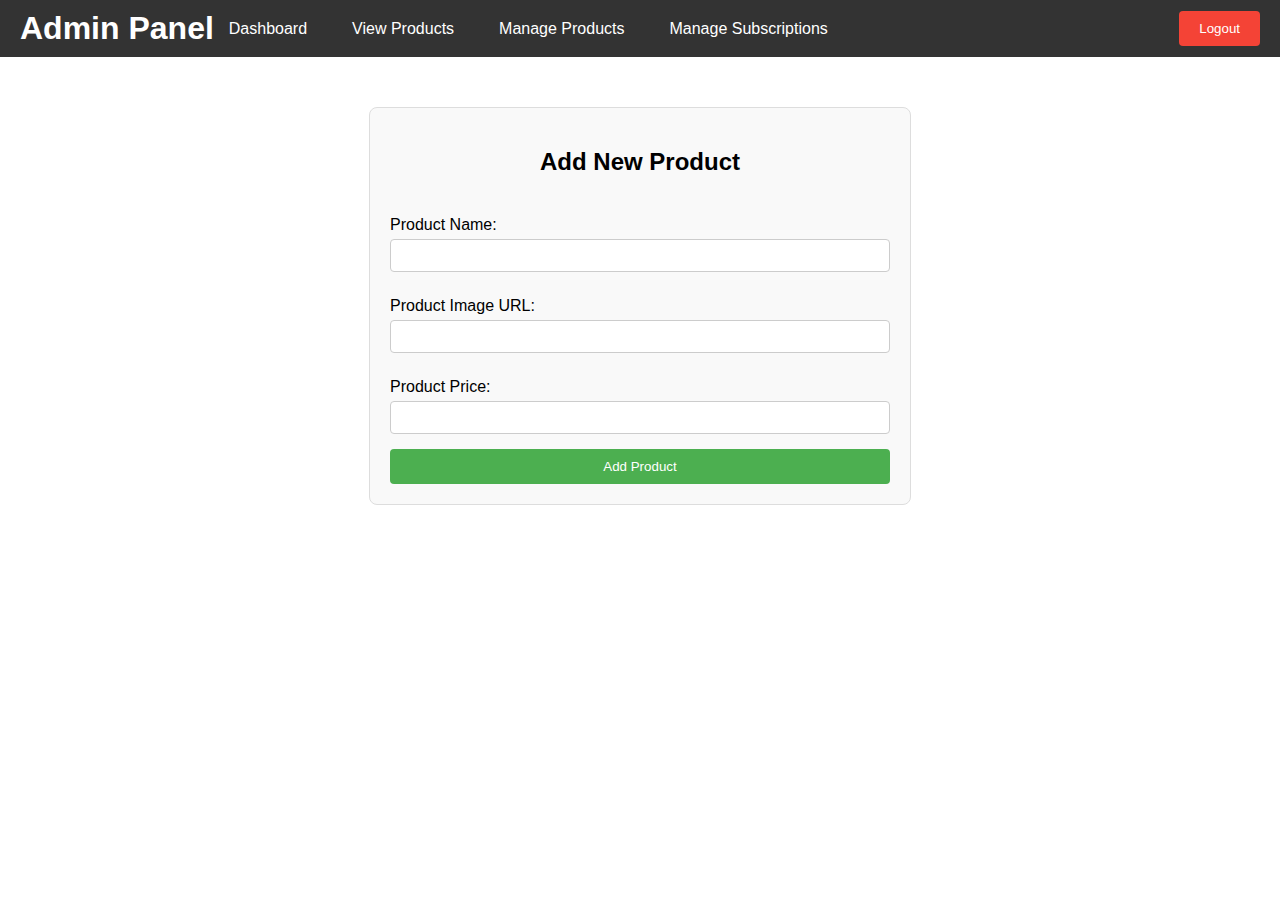
<file: HTML Pages/add-product.html>
<!DOCTYPE html>
<html lang="en">
<head>
    <meta charset="UTF-8">
    <meta name="viewport" content="width=device-width, initial-scale=1.0">
    <title>Add New Product</title>
    <link rel="stylesheet" href="styles.css">
</head>
<body>
    <!-- Navigation Bar -->
    <nav>
        <div class="logo">
            <h1>Admin Panel</h1>
        </div>
        <ul class="nav-links">
            <li><a href="admin-main.html">Dashboard</a></li>
            <li><a href="browse-products.html">View Products</a></li>
            <li><a href="manage-products2.html">Manage Products</a></li>
            <li><a href="admin-manageusers.html">Manage Subscriptions</a></li>
        </ul>
        <button class="logout-button" onclick="logout()">Logout</button>
    </nav>

    <!-- Add New Product Section -->
    <section class="add-product">
        <h2>Add New Product</h2>
        <form id="add-product-form">
            <label for="product-name">Product Name:</label>
            <input type="text" id="product-name" name="product-name" required>
            <label for="product-image">Product Image URL:</label>
            <input type="url" id="product-image" name="product-image" required>
            <label for="product-price">Product Price:</label>
            <input type="number" id="product-price" name="product-price" step="0.01" required>
            <button type="submit">Add Product</button>
        </form>
    </section>

    <script>
        document.getElementById('add-product-form').addEventListener('submit', function(event) {
            event.preventDefault();
            const productName = document.getElementById('product-name').value;
            const productImage = document.getElementById('product-image').value;
            const productPrice = document.getElementById('product-price').value;

            alert(productName + " added with a price of $" + productPrice);

        
        });
    </script>
</body>
</html>
</file>
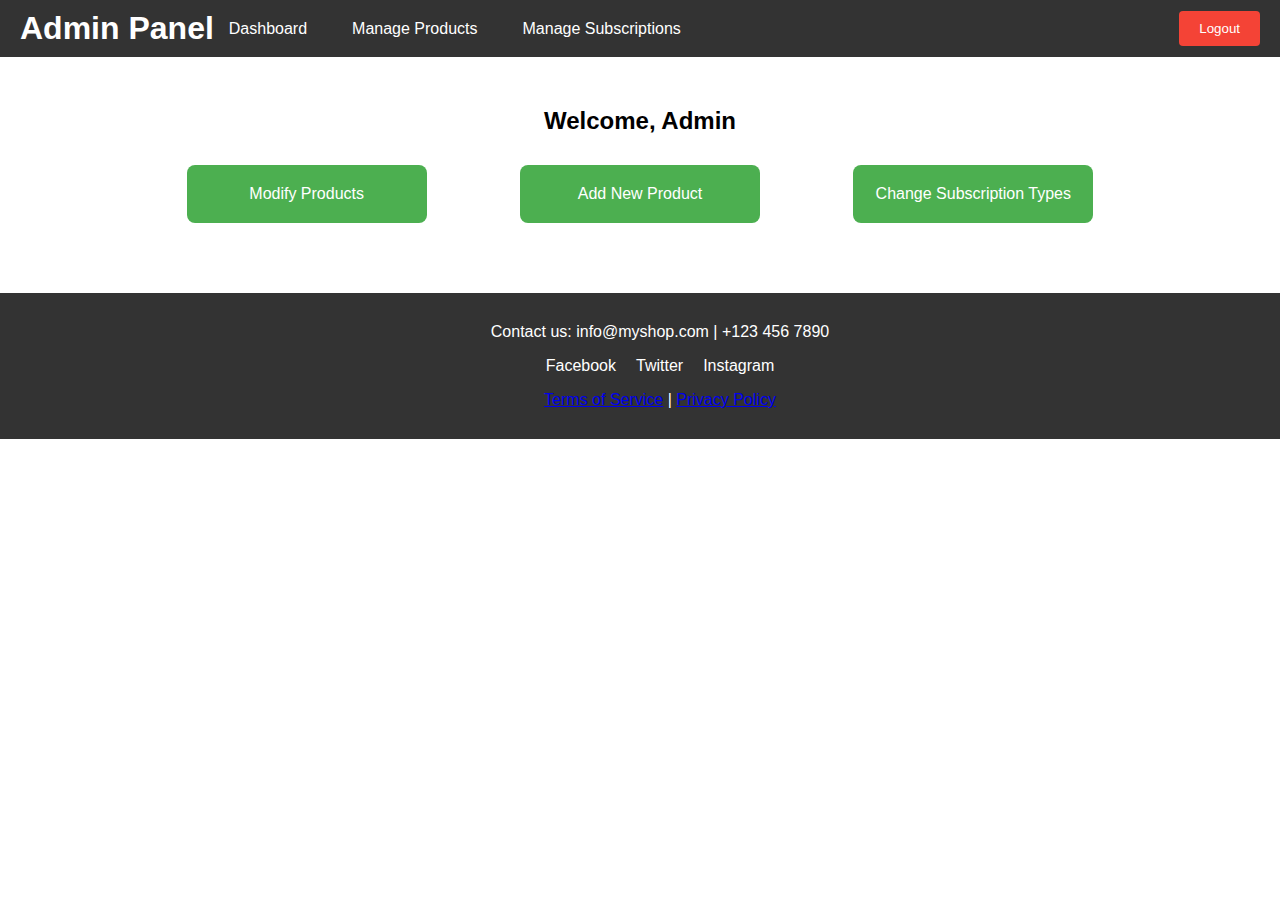
<file: HTML Pages/admin-main.html>
<!DOCTYPE html>
<html lang="en">
<head>
    <meta charset="UTF-8">
    <meta name="viewport" content="width=device-width, initial-scale=1.0">
    <title>Admin Dashboard</title>
    <link rel="stylesheet" href="styles.css">
</head>
<body>
    <!-- Navigation Bar -->
    <nav>
        <div class="logo">
            <h1>Admin Panel</h1>
        </div>
        <ul class="nav-links">
            <li><a href="admin-main.html">Dashboard</a></li>
            <li><a href="manage-products.html">Manage Products</a></li>
            <li><a href="admin-manageusers.html">Manage Subscriptions</a></li>
        </ul>
        <button class="logout-button" onclick="logout()">Logout</button>
    </nav>

    <!-- Admin Dashboard Section -->
    <section class="admin-dashboard">
        <h2>Welcome, Admin</h2>
        <div class="admin-actions">
            <a href="manage-products2.html" class="admin-action-link">Modify Products</a>
            <a href="add-product.html" class="admin-action-link">Add New Product</a>
            <a href="manage-subscriptions.html" class="admin-action-link">Change Subscription Types</a>
        </div>
    </section>

    <!-- Footer -->
    <footer>
        <div class="footer-content">
            <p>Contact us: info@myshop.com | +123 456 7890</p>
            <ul class="social-links">
                <li><a href="#">Facebook</a></li>
                <li><a href="#">Twitter</a></li>
                <li><a href="#">Instagram</a></li>
            </ul>
            <p><a href="#">Terms of Service</a> | <a href="#">Privacy Policy</a></p>
        </div>
    </footer>

    <script>
        function logout() {
            alert("You have been logged out.");
            window.location.href = "index.html"; // Redirect to home or login page
        }
    </script>
</body>
</html>
</file>
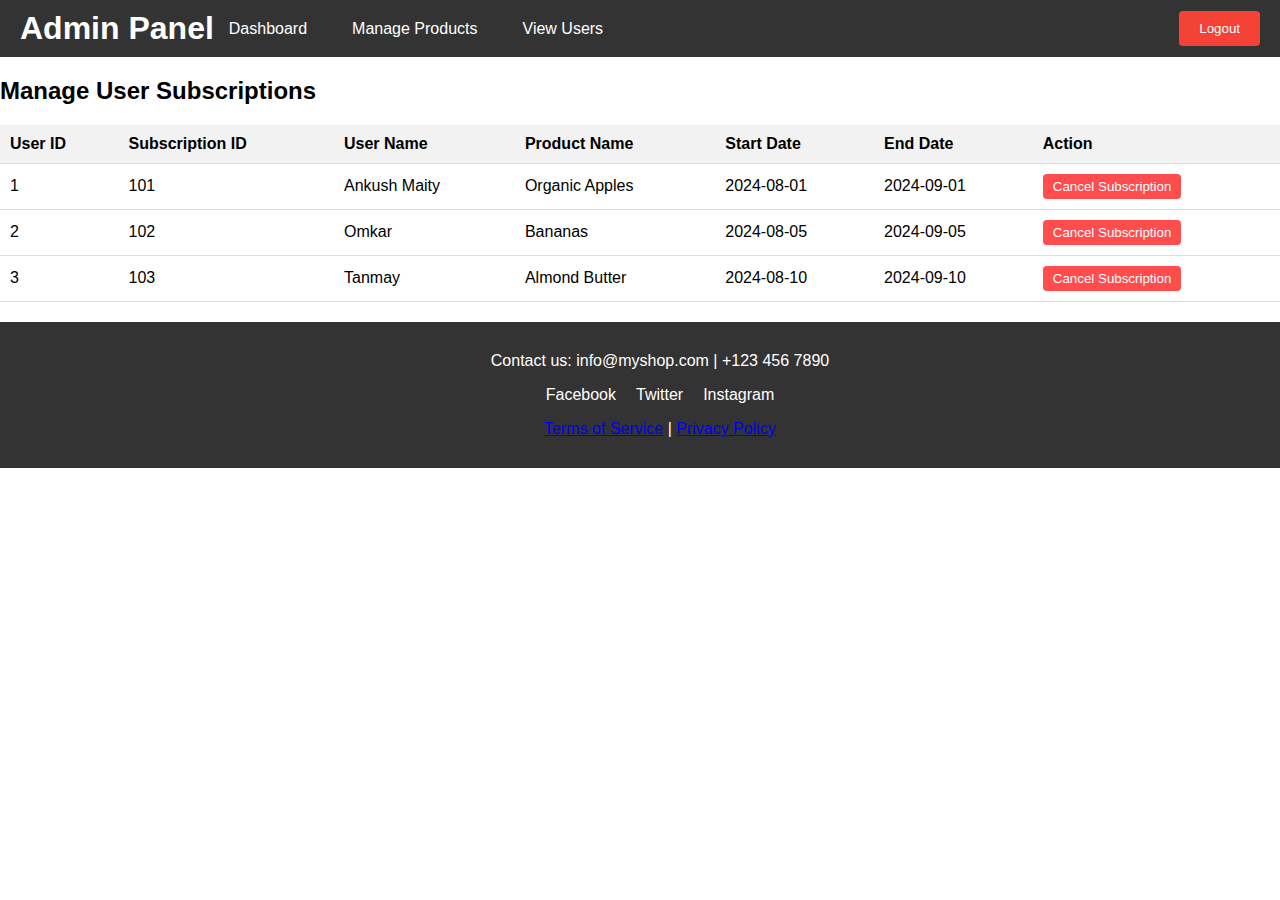
<file: HTML Pages/admin-manageusers.html>
<!DOCTYPE html>
<html lang="en">
<head>
    <meta charset="UTF-8">
    <meta name="viewport" content="width=device-width, initial-scale=1.0">
    <title>Manage User Subscriptions</title>
    <link rel="stylesheet" href="styles.css">
</head>
<body>
    <!-- Navigation Bar -->
    <nav>
        <div class="logo">
            <h1>Admin Panel</h1>
        </div>
        <ul class="nav-links">
            <li><a href="admin-main.html">Dashboard</a></li>
            
            <li><a href="manage-products2.html">Manage Products</a></li>
            <li><a href="manage-users.html">View Users</a></li>
        </ul>
        <button class="logout-button" onclick="logout()">Logout</button>
    </nav>

    <!-- Manage Users Section -->
    <section class="manage-users">
        <h2>Manage User Subscriptions</h2>
        <table class="user-subscriptions-table">
            <thead>
                <tr>
                    <th>User ID</th>
                    <th>Subscription ID</th>
                    <th>User Name</th>
                    <th>Product Name</th>
                    <th>Start Date</th>
                    <th>End Date</th>
                    <th>Action</th>
                </tr>
            </thead>
            <tbody id="user-subscriptions-list">
                <!-- User subscription items will be populated here -->
            </tbody>
        </table>
    </section>

    <!-- Footer -->
    <footer>
        <div class="footer-content">
            <p>Contact us: info@myshop.com | +123 456 7890</p>
            <ul class="social-links">
                <li><a href="#">Facebook</a></li>
                <li><a href="#">Twitter</a></li>
                <li><a href="#">Instagram</a></li>
            </ul>
            <p><a href="#">Terms of Service</a> | <a href="#">Privacy Policy</a></p>
        </div>
    </footer>

    <script>
        
        const userSubscriptions = [
            { userId: 1, subscriptionId: 101, userName: "Ankush Maity", productName: "Organic Apples", startDate: "2024-08-01", endDate: "2024-09-01" },
            { userId: 2, subscriptionId: 102, userName: "Omkar", productName: "Bananas", startDate: "2024-08-05", endDate: "2024-09-05" },
            { userId: 3, subscriptionId: 103, userName: "Tanmay", productName: "Almond Butter", startDate: "2024-08-10", endDate: "2024-09-10" }
        ];

        function loadUserSubscriptions() {
            const userSubscriptionsList = document.getElementById('user-subscriptions-list');

            userSubscriptions.forEach(subscription => {
                const row = `
                    <tr>
                        <td>${subscription.userId}</td>
                        <td>${subscription.subscriptionId}</td>
                        <td>${subscription.userName}</td>
                        <td>${subscription.productName}</td>
                        <td>${subscription.startDate}</td>
                        <td>${subscription.endDate}</td>
                        <td><button class="cancel-button" onclick="cancelSubscription(${subscription.subscriptionId})">Cancel Subscription</button></td>
                    </tr>
                `;

                userSubscriptionsList.insertAdjacentHTML('beforeend', row);
            });
        }

        function cancelSubscription(subscriptionId) {
            const confirmation = confirm("Are you sure you want to cancel this subscription?");
            if (confirmation) {
                
                const subscriptionIndex = userSubscriptions.findIndex(sub => sub.subscriptionId === subscriptionId);
                if (subscriptionIndex !== -1) {
                    userSubscriptions.splice(subscriptionIndex, 1);
                    document.getElementById('user-subscriptions-list').innerHTML = '';
                    loadUserSubscriptions();
                    alert("Subscription cancelled successfully!");
                }
            }
        }

        function logout() {
            alert("You have been logged out.");
            window.location.href = "index.html"; // Redirect to home or login page
        }

        window.onload = loadUserSubscriptions;
    </script>
</body>
</html>
</file>
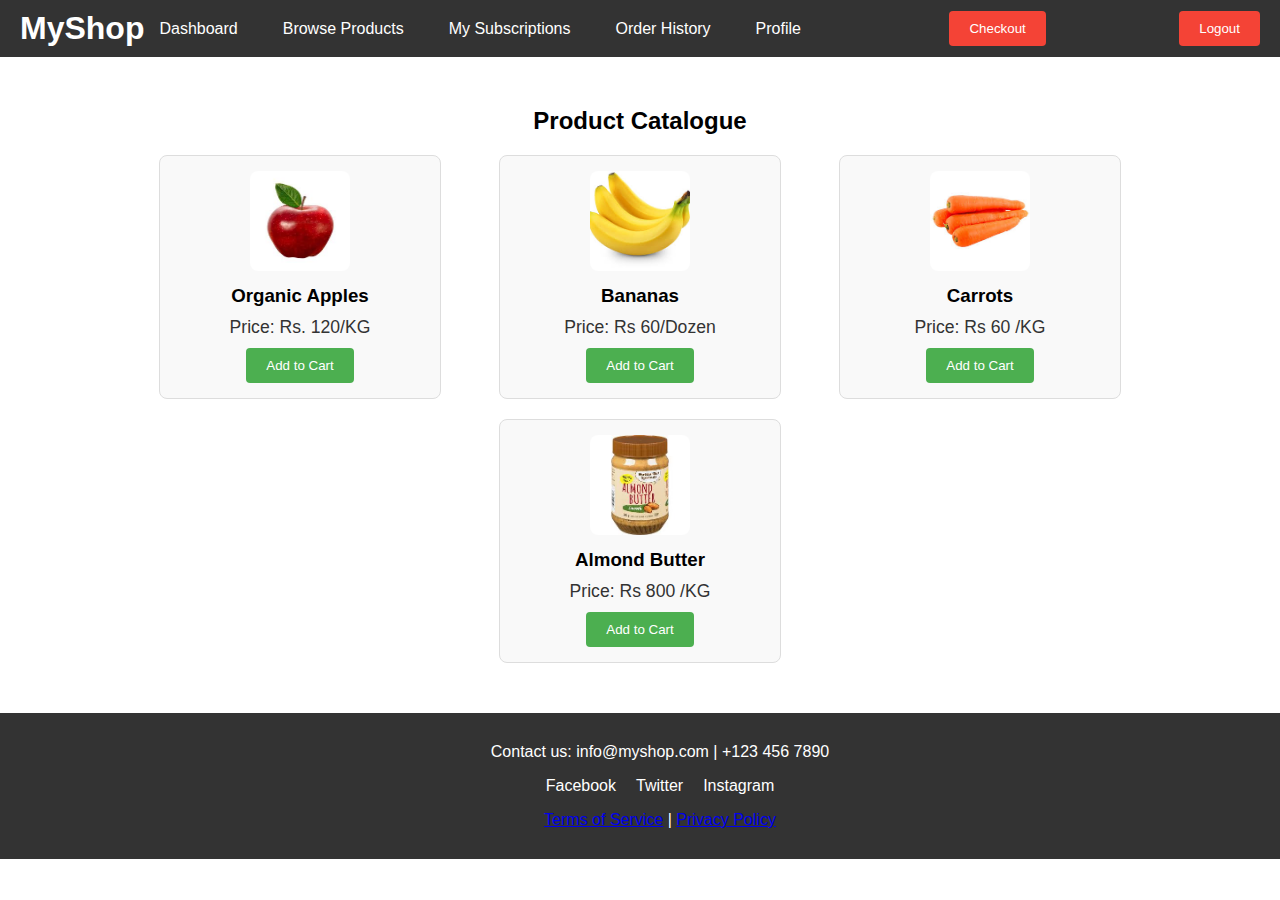
<file: HTML Pages/browse-products.html>
<!DOCTYPE html>
<html lang="en">
<head>
    <meta charset="UTF-8">
    <meta name="viewport" content="width=device-width, initial-scale=1.0">
    <title>Browse Products</title>
    <link rel="stylesheet" href="styles.css">
</head>
<body>
    <!-- Navigation Bar -->
    <nav>
        <div class="logo">
            <h1>MyShop</h1>
        </div>
        <ul class="nav-links">
            <li><a href="user-main.html">Dashboard</a></li>
            <li><a href="browse-products.html">Browse Products</a></li>
            <li><a href="subscriptions.html">My Subscriptions</a></li>
            <li><a href="order-history.html">Order History</a></li>
            <li><a href="profile.html">Profile</a></li>
        </ul>
        <button class="logout-button" onclick="checkout()">Checkout</button>
        <button class="logout-button" onclick="logout()">Logout</button>

    </nav>

    <!-- Product Catalog Section -->
    <section class="product-catalog">
        <h2>Product Catalogue</h2>
        <div class="products">
            <!-- Sample Product 1 -->
            <div class="product-item">
                <img src="images/apple.jpeg" alt="Apple">
                <h3>Organic Apples</h3>
                <p>Price: Rs. 120/KG</p>
                <button onclick="addToCart('Organic Apples', 120)">Add to Cart</button>
            </div>
            <!-- Sample Product 2 -->
            <div class="product-item">
                <img src="images/banana.jpeg" alt="Banana">
                <h3>Bananas</h3>
                <p>Price: Rs 60/Dozen</p>
                <button onclick="addToCart('Bananas', 60)">Add to Cart</button>
            </div>
            <!-- Sample Product 3 -->
            <div class="product-item">
                <img src="images/carrot.jpeg" alt="Carrot">
                <h3>Carrots</h3>
                <p>Price: Rs 60 /KG</p>
                <button onclick="addToCart('Carrots', 60)">Add to Cart</button>
            </div>
            <!-- Sample Product 4 -->
            <div class="product-item">
                <img src="images/butter.jpeg" alt="Almond_Butter">
                <h3>Almond Butter</h3>
                <p>Price: Rs 800 /KG</p>
                <button onclick="addToCart('Almond_Butter', 800)">Add to Cart</button>
            </div>
            
        </div>
    </section>

    <!-- Footer -->
    <footer>
        <div class="footer-content">
            <p>Contact us: info@myshop.com | +123 456 7890</p>
            <ul class="social-links">
                <li><a href="#">Facebook</a></li>
                <li><a href="#">Twitter</a></li>
                <li><a href="#">Instagram</a></li>
            </ul>
            <p><a href="#">Terms of Service</a> | <a href="#">Privacy Policy</a></p>
        </div>
    </footer>

    <script>
        function addToCart(productName, productPrice) {
            alert(productName + " has been added to your cart.");
            
        }

        function logout() {
            alert("You have been logged out.");
            window.location.href = "index.html"; // Redirect to home or login page
        }
        function checkout() {
            
            window.location.href = "checkout.html"; // Redirect to checkout page
        }
    </script>
</body>
</html>
</file>
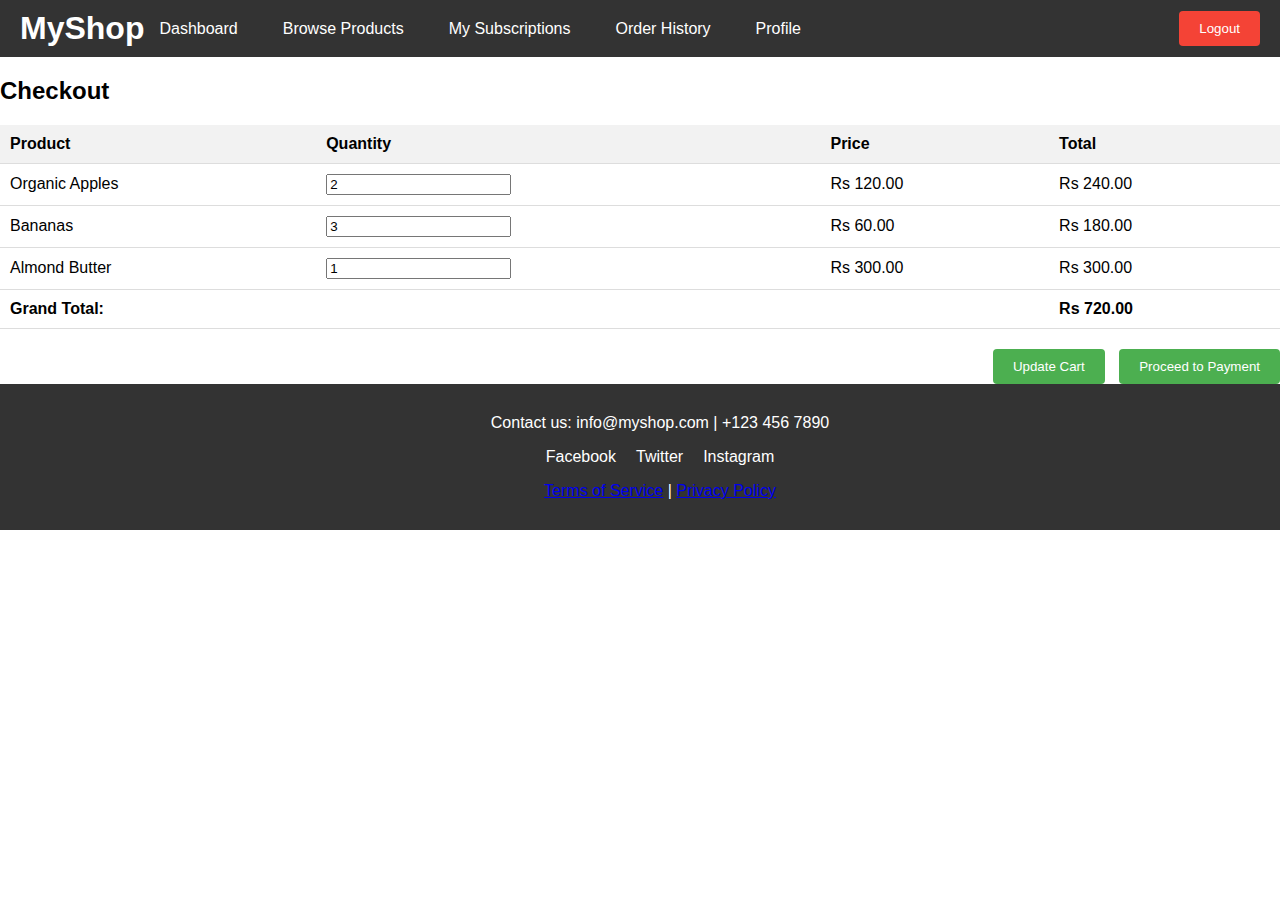
<file: HTML Pages/checkout.html>
<!DOCTYPE html>
<html lang="en">
<head>
    <meta charset="UTF-8">
    <meta name="viewport" content="width=device-width, initial-scale=1.0">
    <title>Checkout</title>
    <link rel="stylesheet" href="styles.css">
</head>
<body>
    <!-- Navigation Bar -->
    <nav>
        <div class="logo">
            <h1>MyShop</h1>
        </div>
        <ul class="nav-links">
            <li><a href="user-main.html">Dashboard</a></li>
            <li><a href="browse-products.html">Browse Products</a></li>
            <li><a href="subscriptions.html">My Subscriptions</a></li>
            <li><a href="order-history.html">Order History</a></li>
            <li><a href="profile.html">Profile</a></li>
        </ul>
        <button class="logout-button" onclick="logout()">Logout</button>
    </nav>

    <!-- Checkout Section -->
    <section class="checkout">
        <h2>Checkout</h2>
        <table class="checkout-table">
            <thead>
                <tr>
                    <th>Product</th>
                    <th>Quantity</th>
                    <th>Price</th>
                    <th>Total</th>
                </tr>
            </thead>
            <tbody id="checkout-items">

            </tbody>
            <tfoot>
                <tr>
                    <td colspan="3" class="total-label">Grand Total:</td>
                    <td id="grand-total">$0.00</td>
                </tr>
            </tfoot>
        </table>
        <div class="checkout-buttons">
            <button onclick="updateCart()">Update Cart</button>
            <button onclick="proceedToPayment()">Proceed to Payment</button>
        </div>
    </section>

    <!-- Footer -->
    <footer>
        <div class="footer-content">
            <p>Contact us: info@myshop.com | +123 456 7890</p>
            <ul class="social-links">
                <li><a href="#">Facebook</a></li>
                <li><a href="#">Twitter</a></li>
                <li><a href="#">Instagram</a></li>
            </ul>
            <p><a href="#">Terms of Service</a> | <a href="#">Privacy Policy</a></p>
        </div>
    </footer>

    <script>
        
        const cartItems = [
            { name: "Organic Apples", quantity: 2, price: 120},
            { name: "Bananas", quantity: 3, price: 60 },
            { name: "Almond Butter", quantity: 1, price: 300 }
        ];

        function loadCheckoutItems() {
            const checkoutItemsContainer = document.getElementById('checkout-items');
            let grandTotal = 0;

            cartItems.forEach(item => {
                const total = item.quantity * item.price;
                grandTotal += total;

                const row = `
                    <tr>
                        <td>${item.name}</td>
                        <td><input type="number" value="${item.quantity}" min="1" data-name="${item.name}" onchange="updateQuantity(this)"></td>
                        <td>Rs ${item.price.toFixed(2)}</td>
                        <td>Rs ${total.toFixed(2)}</td>
                    </tr>
                `;

                checkoutItemsContainer.insertAdjacentHTML('beforeend', row);
            });

            document.getElementById('grand-total').textContent = `Rs ${grandTotal.toFixed(2)}`;
        }

        function updateQuantity(input) {
            const itemName = input.getAttribute('data-name');
            const newQuantity = parseInt(input.value);
            const item = cartItems.find(i => i.name === itemName);
            item.quantity = newQuantity;

            loadCheckoutItems(); // Reload the table with updated quantities
        }

        function updateCart() {
            alert("Cart updated successfully!");
        }

        function proceedToPayment() {
            alert("Proceeding to payment...");
        }

        function logout() {
            alert("You have been logged out.");
            window.location.href = "index.html"; // Redirect to home or login page
        }

        window.onload = loadCheckoutItems;
    </script>
</body>
</html>
</file>
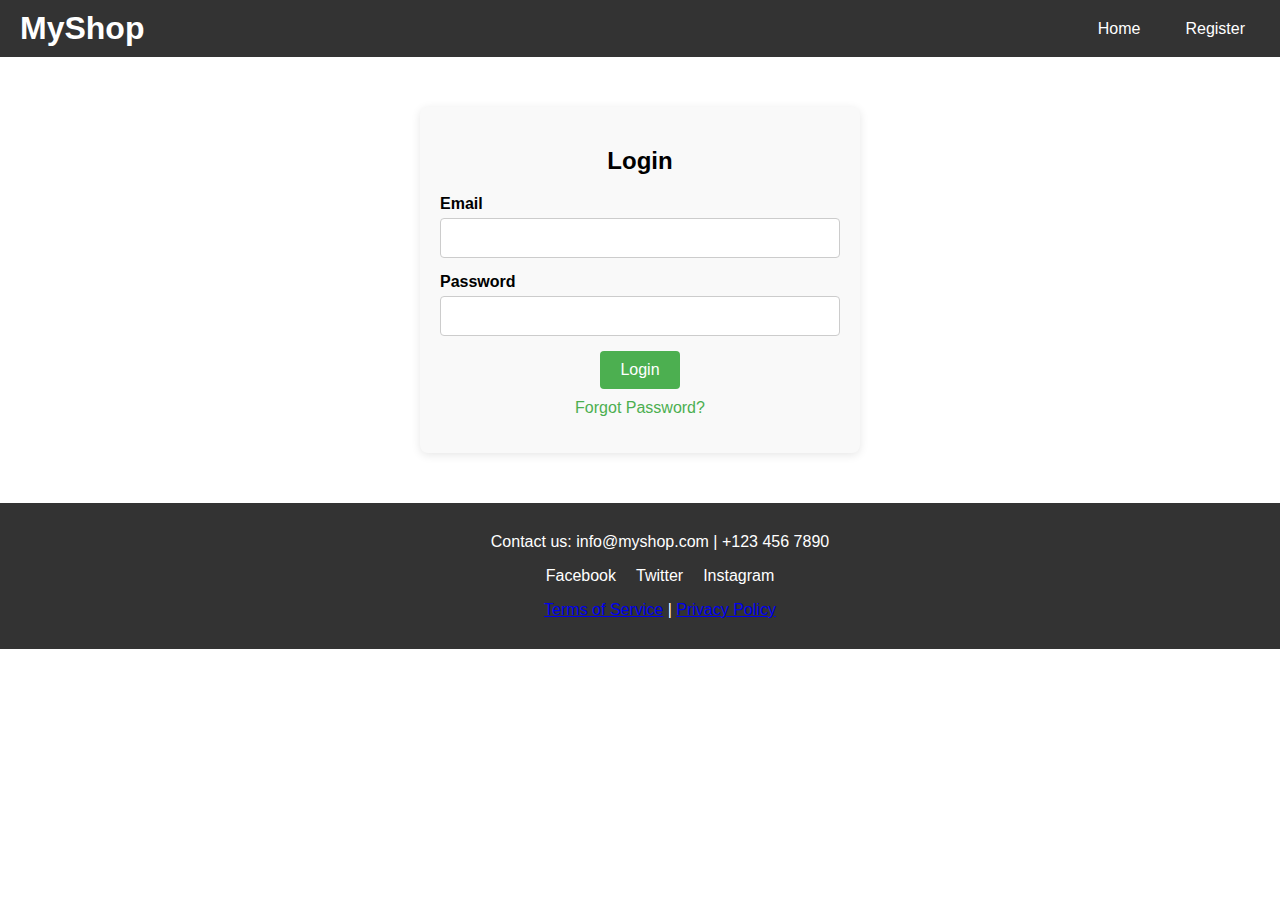
<file: HTML Pages/login.html>
<!DOCTYPE html>
<html lang="en">
<head>
    <meta charset="UTF-8">
    <meta name="viewport" content="width=device-width, initial-scale=1.0">
    <title>User Login</title>
    <link rel="stylesheet" href="styles.css">
</head>
<body>
    <!-- Navigation Bar -->
    <nav>
        <div class="logo">
            <h1>MyShop</h1>
        </div>
        <ul class="nav-links">
            <li><a href="index.html">Home</a></li>
            <li><a href="userreg.html">Register</a></li>
            
        </ul>
    </nav>

    <!-- Login Form Section -->
    <section class="login">
        <h2>Login</h2>
        <form id="loginForm">
            <label for="email">Email</label>
            <input type="email" id="email" name="email" required>

            <label for="password">Password</label>
            <input type="password" id="password" name="password" required>

            <div class="form-buttons">
                <button type="submit">Login</button>
            </div>
        </form>
        <p><a href="#">Forgot Password?</a></p>
    </section>

    <!-- Footer -->
    <footer>
        <div class="footer-content">
            <p>Contact us: info@myshop.com | +123 456 7890</p>
            <ul class="social-links">
                <li><a href="#">Facebook</a></li>
                <li><a href="#">Twitter</a></li>
                <li><a href="#">Instagram</a></li>
            </ul>
            <p><a href="#">Terms of Service</a> | <a href="#">Privacy Policy</a></p>
        </div>
    </footer>

    <script src="login.js"></script>
</body>
</html>
</file>
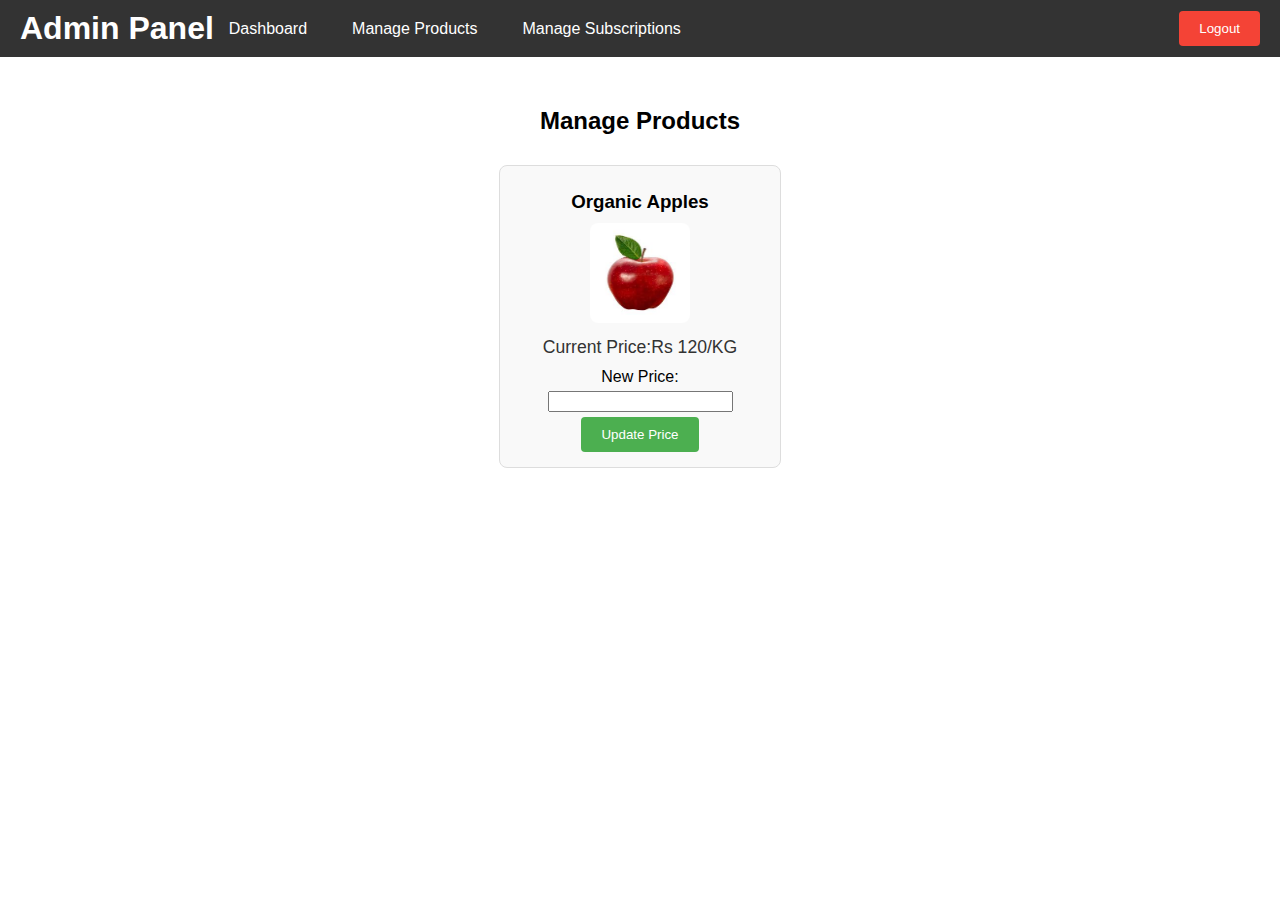
<file: HTML Pages/manage-products.html>
<!DOCTYPE html>
<html lang="en">
<head>
    <meta charset="UTF-8">
    <meta name="viewport" content="width=device-width, initial-scale=1.0">
    <title>Manage Products</title>
    <link rel="stylesheet" href="styles.css">
</head>
<body>
    <!-- Navigation Bar -->
    <nav>
        <div class="logo">
            <h1>Admin Panel</h1>
        </div>
        <ul class="nav-links">
            <li><a href="admin-main.html">Dashboard</a></li>
            <li><a href="manage-products.html">Manage Products</a></li>
            <li><a href="admin-manageusers.html">Manage Subscriptions</a></li>
        </ul>
        <button class="logout-button" onclick="logout()">Logout</button>
    </nav>

    <!-- Manage Products Section -->
    <section class="manage-products">
        <h2>Manage Products</h2>
        <div class="product-list">
            <!-- Sample Product Modification Form -->
            <div class="product-item">
                <h3>Organic Apples</h3>
                <img src="images/apple.jpeg" alt="Apple">
                <p>Current Price:Rs 120/KG</p>
                <label for="apple-price">New Price:</label>
                <input type="number" id="apple-price" name="apple-price" step="0.01">
                <button onclick="updateProduct('Organic Apples', document.getElementById('apple-price').value)">Update Price</button>
            </div>
            
        </div>
    </section>

    <script>
        function updateProduct(productName, newPrice) {
            
            alert(productName + " price updated to Rs" + newPrice);
            
        }
    </script>
</body>
</html>
</file>
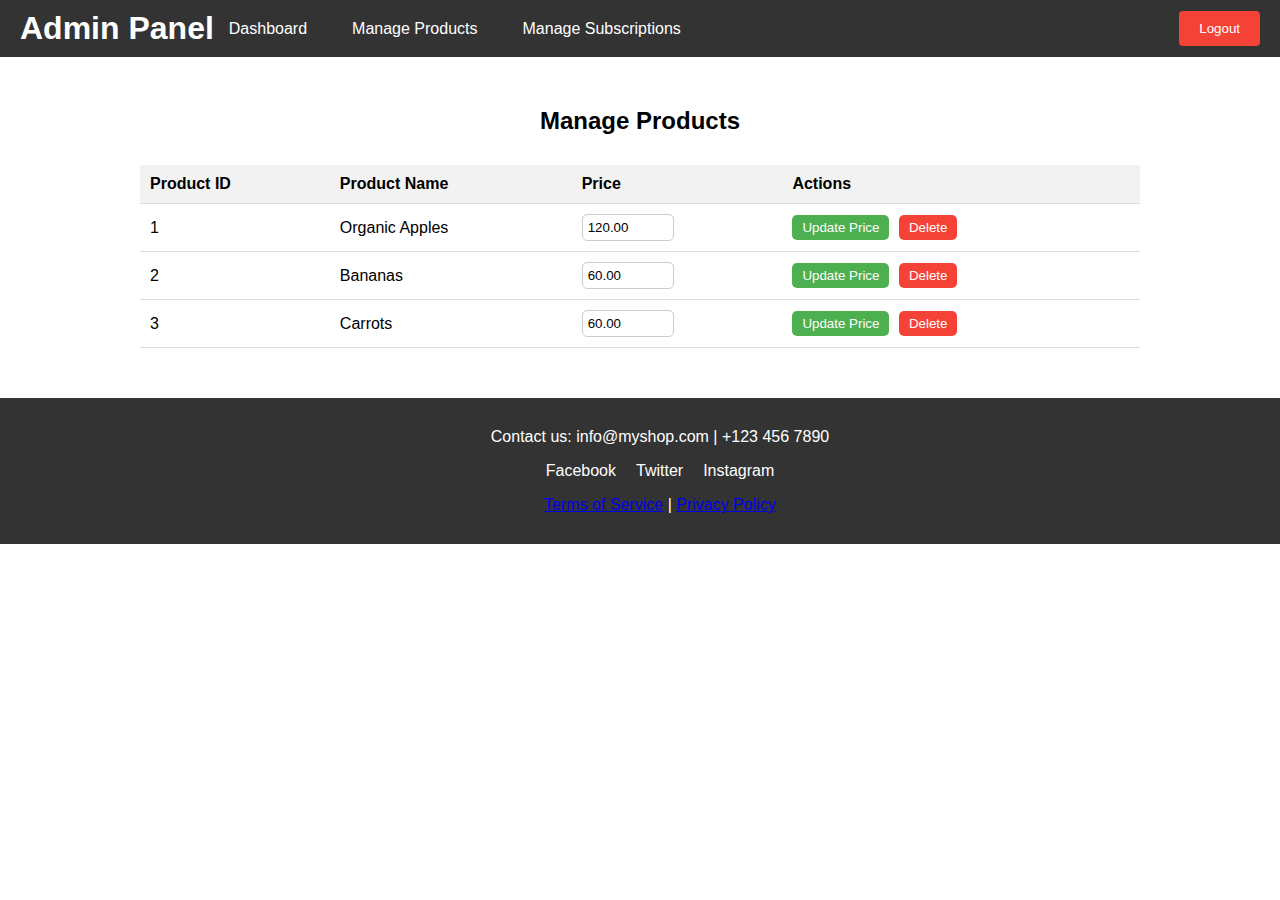
<file: HTML Pages/manage-products2.html>
<!DOCTYPE html>
<html lang="en">
<head>
    <meta charset="UTF-8">
    <meta name="viewport" content="width=device-width, initial-scale=1.0">
    <title>Admin - Manage Products</title>
    <link rel="stylesheet" href="styles.css">
</head>
<body>
    <!-- Navigation Bar -->
    <nav>
        <div class="logo">
            <h1>Admin Panel</h1>
        </div>
        <ul class="nav-links">
            <li><a href="admin-main.html">Dashboard</a></li>
            <li><a href="manage-products.html">Manage Products</a></li>
            <li><a href="admin-manageusers.html">Manage Subscriptions</a></li>
        </ul>
        <button class="logout-button" onclick="logout()">Logout</button>
    </nav>

    <!-- Manage Products Section -->
    <section class="manage-products">
        <h2>Manage Products</h2>
        <table class="product-list-table">
            <thead>
                <tr>
                    <th>Product ID</th>
                    <th>Product Name</th>
                    <th>Price</th>
                    <th>Actions</th>
                </tr>
            </thead>
            <tbody id="product-list">
                
            </tbody>
        </table>
    </section>

    <!-- Footer -->
    <footer>
        <div class="footer-content">
            <p>Contact us: info@myshop.com | +123 456 7890</p>
            <ul class="social-links">
                <li><a href="#">Facebook</a></li>
                <li><a href="#">Twitter</a></li>
                <li><a href="#">Instagram</a></li>
            </ul>
            <p><a href="#">Terms of Service</a> | <a href="#">Privacy Policy</a></p>
        </div>
    </footer>

    <script>
        
        const products = [
            { productId: 1, productName: "Organic Apples", price: 120 },
            { productId: 2, productName: "Bananas", price: 60 },
            { productId: 3, productName: "Carrots", price: 60 }
        ];

        function loadProductList() {
            const productList = document.getElementById('product-list');

            products.forEach(product => {
                const row = `
                    <tr>
                        <td>${product.productId}</td>
                        <td>${product.productName}</td>
                        <td><input type="text" value="${product.price.toFixed(2)}" class="price-input" data-id="${product.productId}"></td>
                        <td>
                            <button class="update-button" onclick="updatePrice(${product.productId})">Update Price</button>
                            <button class="delete-button" onclick="deleteProduct(${product.productId})">Delete</button>
                        </td>
                    </tr>
                `;

                productList.insertAdjacentHTML('beforeend', row);
            });
        }

        function updatePrice(productId) {
            const priceInput = document.querySelector(`.price-input[data-id='${productId}']`);
            const newPrice = parseFloat(priceInput.value);

            if (isNaN(newPrice) || newPrice <= 0) {
                alert("Please enter a valid price.");
            } else {
                alert(`Price updated successfully to Rs ${newPrice.toFixed(2)} for product ID: ${productId}`);
        
            }
        }

        function deleteProduct(productId) {
            const confirmation = confirm("Are you sure you want to delete this product?");
            if (confirmation) {
                alert(`Product with ID: ${productId} deleted successfully.`);
            
                document.querySelector(`tr[data-id='${productId}']`).remove();
            }
        }

        function logout() {
            alert("You have been logged out.");
            window.location.href = "index.html"; // Redirect to home or login page
        }

        window.onload = loadProductList;
    </script>
</body>
</html>
</file>
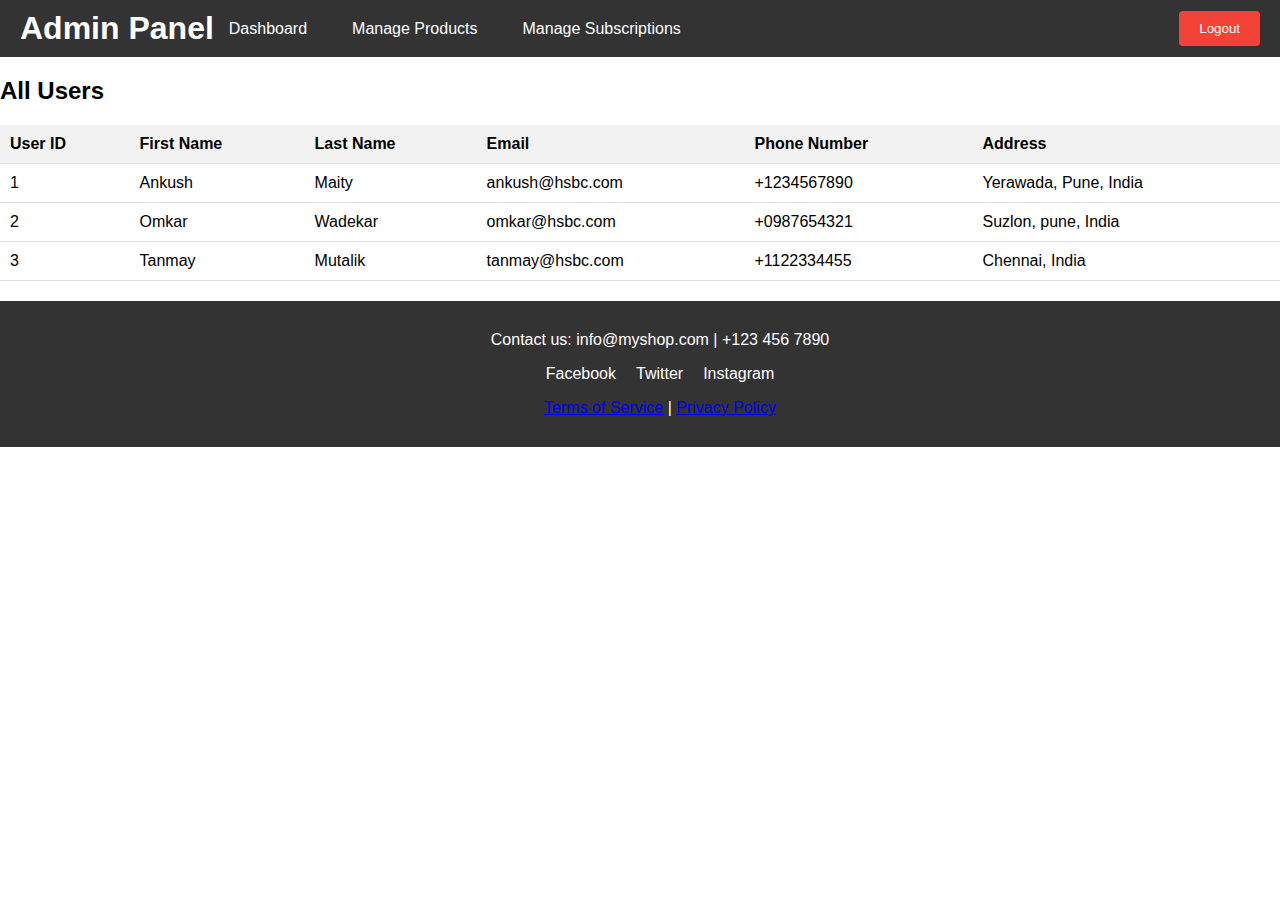
<file: HTML Pages/manage-users.html>
<!DOCTYPE html>
<html lang="en">
<head>
    <meta charset="UTF-8">
    <meta name="viewport" content="width=device-width, initial-scale=1.0">
    <title>Manage Users</title>
    <link rel="stylesheet" href="styles.css">
</head>
<body>
    <!-- Navigation Bar -->
    <nav>
        <div class="logo">
            <h1>Admin Panel</h1>
        </div>
        <ul class="nav-links">
            <li><a href="admin-main.html">Dashboard</a></li>
            <li><a href="manage-products.html">Manage Products</a></li>
            <li><a href="admin-manageusers.html">Manage Subscriptions</a></li>
        </ul>
        <button class="logout-button" onclick="logout()">Logout</button>
    </nav>

    <!-- Manage Users Section -->
    <section class="manage-users">
        <h2>All Users</h2>
        <table class="user-list-table">
            <thead>
                <tr>
                    <th>User ID</th>
                    <th>First Name</th>
                    <th>Last Name</th>
                    <th>Email</th>
                    <th>Phone Number</th>
                    <th>Address</th>
                </tr>
            </thead>
            <tbody id="user-list">
                
            </tbody>
        </table>
    </section>

    <!-- Footer -->
    <footer>
        <div class="footer-content">
            <p>Contact us: info@myshop.com | +123 456 7890</p>
            <ul class="social-links">
                <li><a href="#">Facebook</a></li>
                <li><a href="#">Twitter</a></li>
                <li><a href="#">Instagram</a></li>
            </ul>
            <p><a href="#">Terms of Service</a> | <a href="#">Privacy Policy</a></p>
        </div>
    </footer>

    <script>
        
        const users = [
            { userId: 1, firstName: "Ankush", lastName: "Maity", email: "ankush@hsbc.com", phoneNumber: "+1234567890", address: "Yerawada, Pune, India" },
            { userId: 2, firstName: "Omkar", lastName: "Wadekar", email: "omkar@hsbc.com", phoneNumber: "+0987654321", address: "Suzlon, pune, India" },
            { userId: 3, firstName: "Tanmay", lastName: "Mutalik", email: "tanmay@hsbc.com", phoneNumber: "+1122334455", address: "Chennai, India" }
        ];

        function loadUserList() {
            const userList = document.getElementById('user-list');

            users.forEach(user => {
                const row = `
                    <tr>
                        <td>${user.userId}</td>
                        <td>${user.firstName}</td>
                        <td>${user.lastName}</td>
                        <td>${user.email}</td>
                        <td>${user.phoneNumber}</td>
                        <td>${user.address}</td>
                    </tr>
                `;

                userList.insertAdjacentHTML('beforeend', row);
            });
        }

        function logout() {
            alert("You have been logged out.");
            window.location.href = "index.html"; // Redirect to home or login page
        }

        window.onload = loadUserList;
    </script>
</body>
</html>
</file>
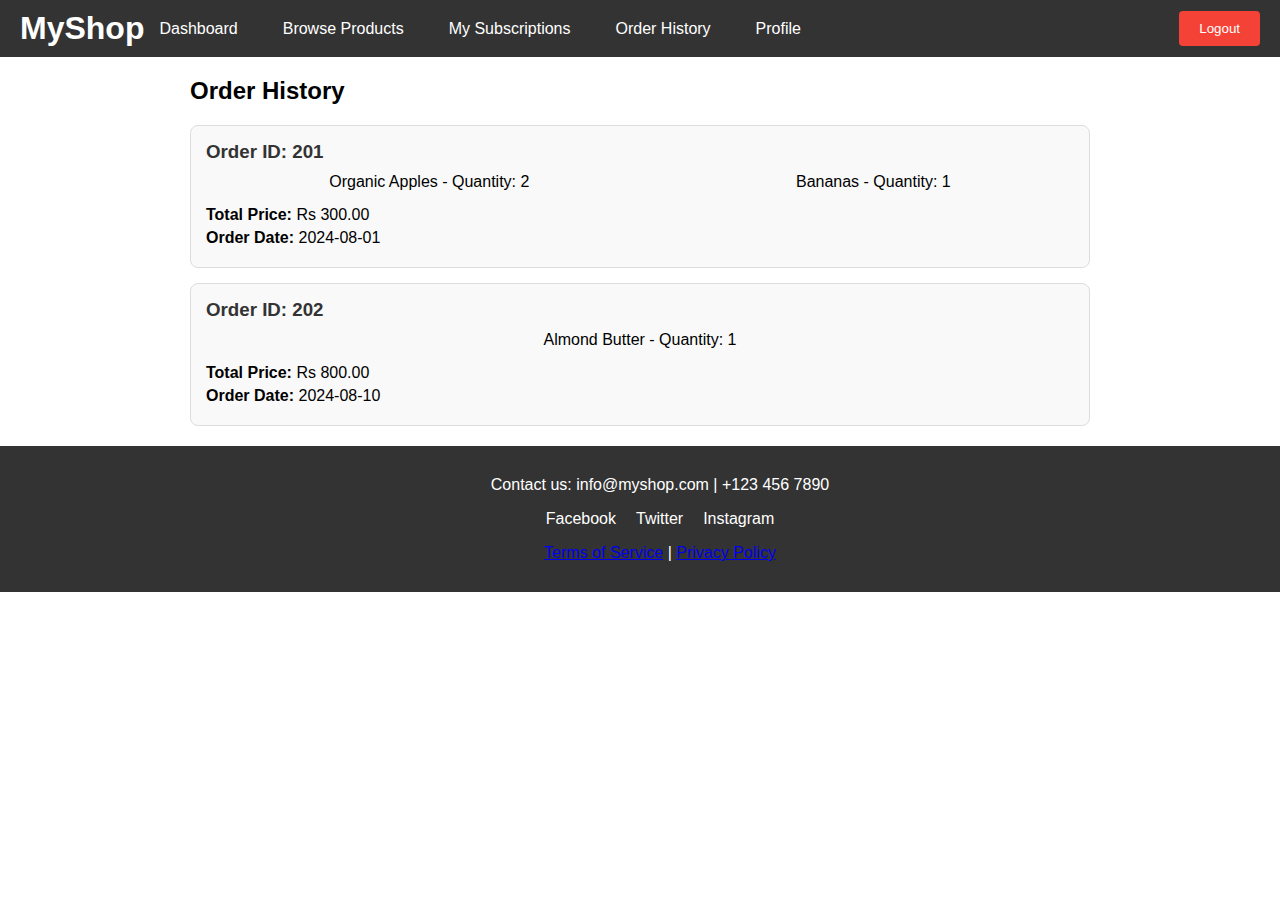
<file: HTML Pages/order-history.html>
<!DOCTYPE html>
<html lang="en">
<head>
    <meta charset="UTF-8">
    <meta name="viewport" content="width=device-width, initial-scale=1.0">
    <title>Order History</title>
    <link rel="stylesheet" href="styles.css">
</head>
<body>
    <!-- Navigation Bar -->
    <nav>
        <div class="logo">
            <h1>MyShop</h1>
        </div>
        <ul class="nav-links">
            <li><a href="user-main.html">Dashboard</a></li>
            <li><a href="browse-products.html">Browse Products</a></li>
            <li><a href="subscriptions.html">My Subscriptions</a></li>
            <li><a href="order-history.html">Order History</a></li>
            <li><a href="profile.html">Profile</a></li>
        </ul>
        <button class="logout-button" onclick="logout()">Logout</button>
    </nav>

    <!-- Order History Section -->
    <section class="order-history">
        <h2>Order History</h2>
        <div id="orders-container">
            <!-- Orders will be populated here -->
        </div>
    </section>

    <!-- Footer -->
    <footer>
        <div class="footer-content">
            <p>Contact us: info@myshop.com | +123 456 7890</p>
            <ul class="social-links">
                <li><a href="#">Facebook</a></li>
                <li><a href="#">Twitter</a></li>
                <li><a href="#">Instagram</a></li>
            </ul>
            <p><a href="#">Terms of Service</a> | <a href="#">Privacy Policy</a></p>
        </div>
    </footer>

    <script>
        const orders = [
            {
                orderId: 201,
                products: [
                    { name: "Organic Apples", quantity: 2 },
                    { name: "Bananas", quantity: 1 }
                ],
                totalPrice: 300,
                orderDate: "2024-08-01"
            },
            {
                orderId: 202,
                products: [
                    { name: "Almond Butter", quantity: 1 }
                ],
                totalPrice: 800,
                orderDate: "2024-08-10"
            }
        ];

        function loadOrderHistory() {
            const ordersContainer = document.getElementById('orders-container');

            orders.forEach(order => {
                let productDetails = '';
                order.products.forEach(product => {
                    productDetails += `<li>${product.name} - Quantity: ${product.quantity}</li>`;
                });

                const orderBlock = `
                    <div class="order-block">
                        <h3>Order ID: ${order.orderId}</h3>
                        <ul class="product-list">
                            ${productDetails}
                        </ul>
                        <p><strong>Total Price:</strong> Rs ${order.totalPrice.toFixed(2)}</p>
                        <p><strong>Order Date:</strong> ${order.orderDate}</p>
                    </div>
                `;

                ordersContainer.insertAdjacentHTML('beforeend', orderBlock);
            });
        }

        function logout() {
            alert("You have been logged out.");
            window.location.href = "index.html"; // Redirect to home or login page
        }

        window.onload = loadOrderHistory;
    </script>
</body>
</html>
</file>
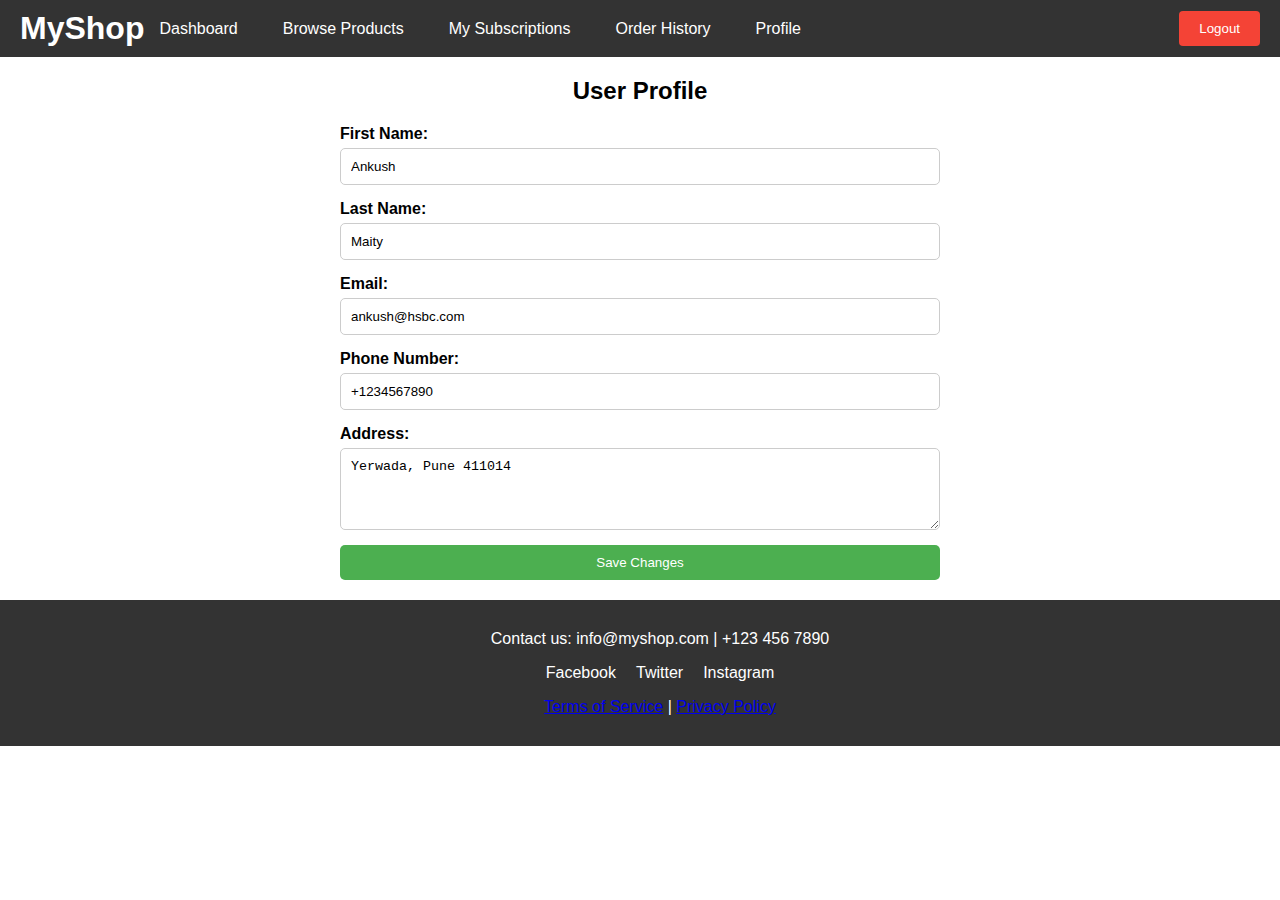
<file: HTML Pages/profile.html>
<!DOCTYPE html>
<html lang="en">
<head>
    <meta charset="UTF-8">
    <meta name="viewport" content="width=device-width, initial-scale=1.0">
    <title>User Profile</title>
    <link rel="stylesheet" href="styles.css">
</head>
<body>
    <!-- Navigation Bar -->
    <nav>
        <div class="logo">
            <h1>MyShop</h1>
        </div>
        <ul class="nav-links">
            <li><a href="user-main.html">Dashboard</a></li>
            <li><a href="browse-products.html">Browse Products</a></li>
            <li><a href="subscriptions.html">My Subscriptions</a></li>
            <li><a href="order-history.html">Order History</a></li>
            <li><a href="profile.html">Profile</a></li>
        </ul>
        <button class="logout-button" onclick="logout()">Logout</button>
    </nav>

    <!-- Profile Section -->
    <section class="profile-section">
        <h2>User Profile</h2>
        <form id="profile-form">
            <label for="first-name">First Name:</label>
            <input type="text" id="first-name" name="first-name" required>

            <label for="last-name">Last Name:</label>
            <input type="text" id="last-name" name="last-name" required>

            <label for="email">Email:</label>
            <input type="email" id="email" name="email" readonly>

            <label for="phone-number">Phone Number:</label>
            <input type="tel" id="phone-number" name="phone-number">

            <label for="address">Address:</label>
            <textarea id="address" name="address" rows="4" required></textarea>

            <button type="submit" class="save-button">Save Changes</button>
        </form>
    </section>

    <!-- Footer -->
    <footer>
        <div class="footer-content">
            <p>Contact us: info@myshop.com | +123 456 7890</p>
            <ul class="social-links">
                <li><a href="#">Facebook</a></li>
                <li><a href="#">Twitter</a></li>
                <li><a href="#">Instagram</a></li>
            </ul>
            <p><a href="#">Terms of Service</a> | <a href="#">Privacy Policy</a></p>
        </div>
    </footer>

    <script>
        
        const userProfile = {
            firstName: "Ankush",
            lastName: "Maity",
            email: "ankush@hsbc.com",
            phoneNumber: "+1234567890",
            address: "Yerwada, Pune 411014"
        };

        function loadUserProfile() {
            document.getElementById('first-name').value = userProfile.firstName;
            document.getElementById('last-name').value = userProfile.lastName;
            document.getElementById('email').value = userProfile.email;
            document.getElementById('phone-number').value = userProfile.phoneNumber;
            document.getElementById('address').value = userProfile.address;
        }

        function saveChanges(event) {
            event.preventDefault();
            
            alert("Profile changes saved successfully!");
        }

        function logout() {
            alert("You have been logged out.");
            window.location.href = "index.html"; // Redirect to home or login page
        }

        document.getElementById('profile-form').addEventListener('submit', saveChanges);
        window.onload = loadUserProfile;
    </script>
</body>
</html>
</file>
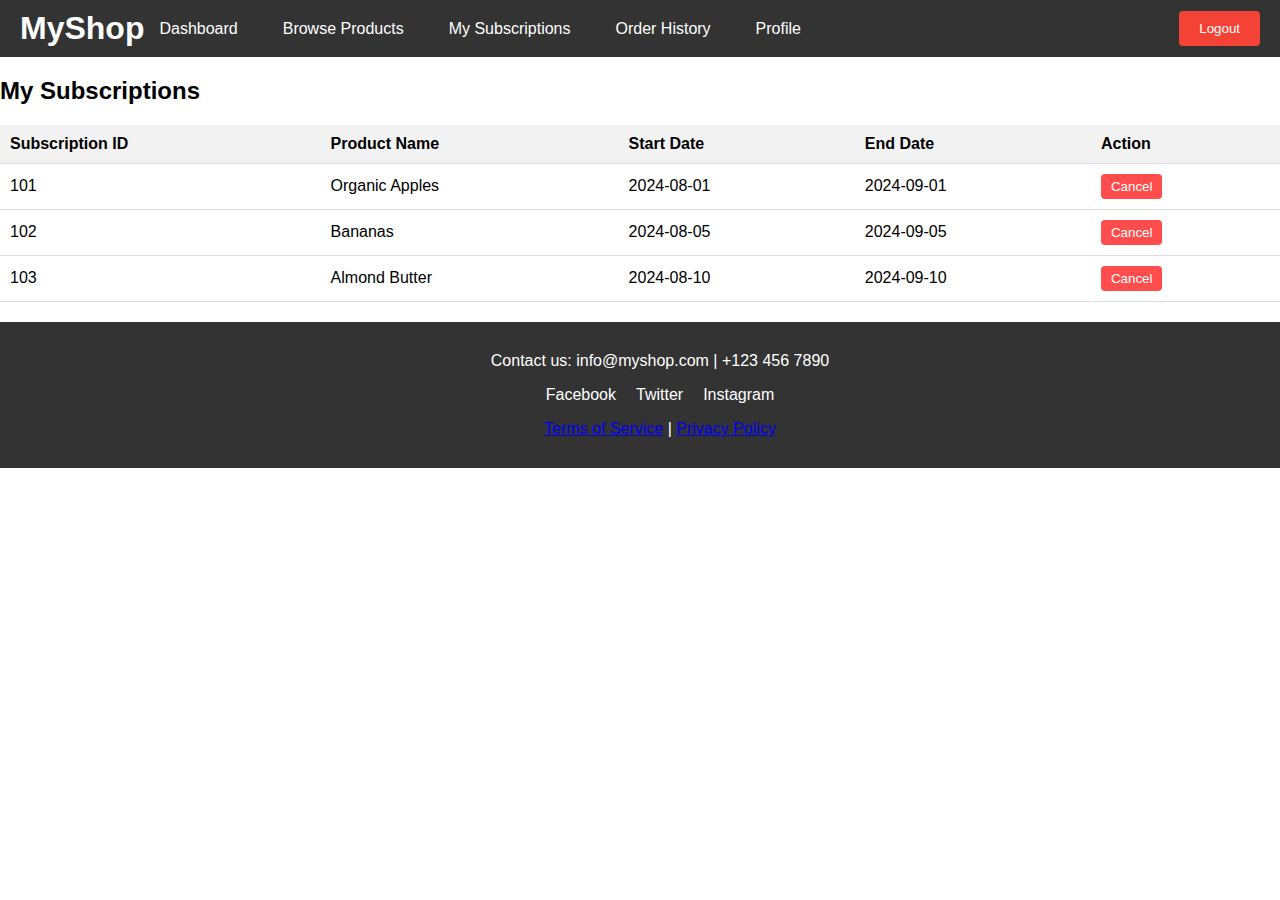
<file: HTML Pages/subscriptions.html>
<!DOCTYPE html>
<html lang="en">
<head>
    <meta charset="UTF-8">
    <meta name="viewport" content="width=device-width, initial-scale=1.0">
    <title>My Subscriptions</title>
    <link rel="stylesheet" href="styles.css">
</head>
<body>
    <!-- Navigation Bar -->
    <nav>
        <div class="logo">
            <h1>MyShop</h1>
        </div>
        <ul class="nav-links">
            <li><a href="user-main.html">Dashboard</a></li>
            <li><a href="browse-products.html">Browse Products</a></li>
            <li><a href="subscriptions.html">My Subscriptions</a></li>
            <li><a href="order-history.html">Order History</a></li>
            <li><a href="profile.html">Profile</a></li>
        </ul>
        <button class="logout-button" onclick="logout()">Logout</button>
    </nav>

    <!-- Subscriptions Section -->
    <section class="subscriptions">
        <h2>My Subscriptions</h2>
        <table class="subscriptions-table">
            <thead>
                <tr>
                    <th>Subscription ID</th>
                    <th>Product Name</th>
                    <th>Start Date</th>
                    <th>End Date</th>
                    <th>Action</th>
                </tr>
            </thead>
            <tbody id="subscription-list">
                <!-- Subscription items will be populated here -->
            </tbody>
        </table>
    </section>

    <!-- Footer -->
    <footer>
        <div class="footer-content">
            <p>Contact us: info@myshop.com | +123 456 7890</p>
            <ul class="social-links">
                <li><a href="#">Facebook</a></li>
                <li><a href="#">Twitter</a></li>
                <li><a href="#">Instagram</a></li>
            </ul>
            <p><a href="#">Terms of Service</a> | <a href="#">Privacy Policy</a></p>
        </div>
    </footer>

    <script>
        
        const subscriptions = [
            { id: 101, productName: "Organic Apples", startDate: "2024-08-01", endDate: "2024-09-01" },
            { id: 102, productName: "Bananas", startDate: "2024-08-05", endDate: "2024-09-05" },
            { id: 103, productName: "Almond Butter", startDate: "2024-08-10", endDate: "2024-09-10" }
        ];

        function loadSubscriptions() {
            const subscriptionListContainer = document.getElementById('subscription-list');

            subscriptions.forEach(subscription => {
                const row = `
                    <tr>
                        <td>${subscription.id}</td>
                        <td>${subscription.productName}</td>
                        <td>${subscription.startDate}</td>
                        <td>${subscription.endDate}</td>
                        <td><button class="cancel-button" onclick="cancelSubscription(${subscription.id})">Cancel</button></td>
                    </tr>
                `;

                subscriptionListContainer.insertAdjacentHTML('beforeend', row);
            });
        }

        function cancelSubscription(subscriptionId) {
            const confirmation = confirm("Are you sure you want to cancel this subscription?");
            if (confirmation) {
             
                const subscriptionIndex = subscriptions.findIndex(sub => sub.id === subscriptionId);
                if (subscriptionIndex !== -1) {
                    subscriptions.splice(subscriptionIndex, 1);
                    document.getElementById('subscription-list').innerHTML = '';
                    loadSubscriptions();
                    alert("Subscription cancelled successfully!");
                }
            }
        }

        function logout() {
            alert("You have been logged out.");
            window.location.href = "index.html"; // Redirect to home or login page
        }

        window.onload = loadSubscriptions;
    </script>
</body>
</html>
</file>
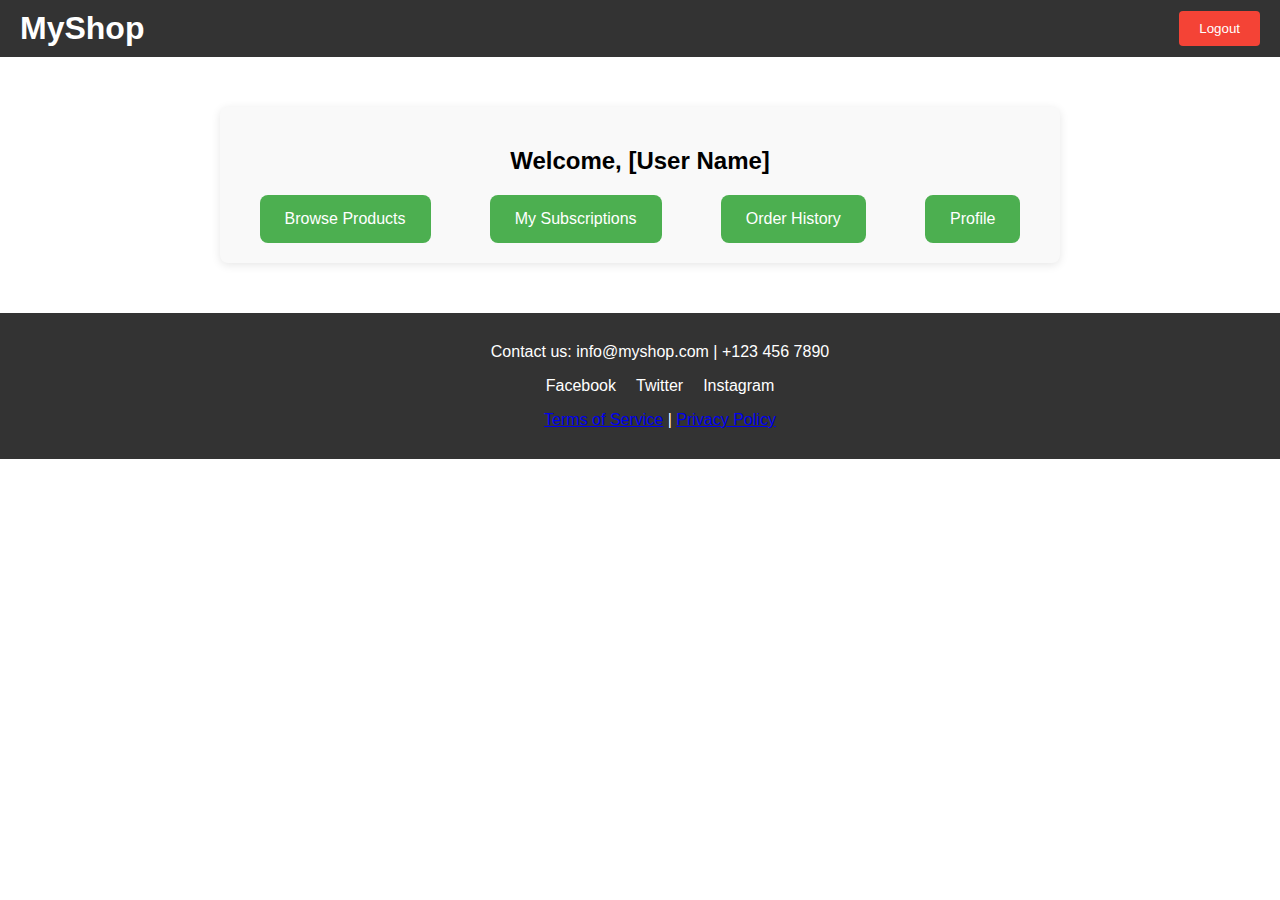
<file: HTML Pages/user-main.html>
<!DOCTYPE html>
<html lang="en">
<head>
    <meta charset="UTF-8">
    <meta name="viewport" content="width=device-width, initial-scale=1.0">
    <title>User Dashboard</title>
    <link rel="stylesheet" href="styles.css">
</head>
<body>
    <!-- Navigation Bar -->
    <nav>
        <div class="logo">
            <h1>MyShop</h1>
        </div>
        <!-- <ul class="nav-links">
            <li><a href="browse-products.html">Browse Products</a></li>
            <li><a href="subscriptions.html">My Subscriptions</a></li>
            <li><a href="order-history.html">Order History</a></li>
            <li><a href="profile.html">Profile</a></li>
        </ul> -->
        <button class="logout-button" onclick="logout()">Logout</button>
    </nav>

    <!-- Main Content -->
    <section class="user-dashboard">
        <h2>Welcome, [User Name]</h2>
        <div class="dashboard-links">
            <a href="browse-products.html" class="dashboard-link">Browse Products</a>
            <a href="subscriptions.html" class="dashboard-link">My Subscriptions</a>
            <a href="order-history.html" class="dashboard-link">Order History</a>
            <a href="profile.html" class="dashboard-link">Profile</a>
        </div>
    </section>

    <!-- Footer -->
    <footer>
        <div class="footer-content">
            <p>Contact us: info@myshop.com | +123 456 7890</p>
            <ul class="social-links">
                <li><a href="#">Facebook</a></li>
                <li><a href="#">Twitter</a></li>
                <li><a href="#">Instagram</a></li>
            </ul>
            <p><a href="#">Terms of Service</a> | <a href="#">Privacy Policy</a></p>
        </div>
    </footer>

    <script>
        function logout() {
            // Implement logout functionality here
            alert("You have been logged out.");
            window.location.href = "index.html"; // Redirect to home or login page
        }
    </script>
</body>
</html>
</file>
<file: HTML Pages/styles.css>
/* General Styles */
body {
    font-family: Arial, sans-serif;
    margin: 0;
    padding: 0;
    box-sizing: border-box;
    
}

/* Navigation Bar */
nav {
    background-color: #333;
    color: #fff;
    padding: 15px;
    display: flex;
    justify-content: space-between;
    align-items: center;
}

nav .logo h1 {
    margin: 0;
}

nav .nav-links {
    list-style: none;
    margin: 0;
    padding: 0;
    display: flex;
    gap: 15px;
}

nav .nav-links li {
    display: inline;
}

nav .nav-links a {
    color: #fff;
    text-decoration: none;
    padding: 8px 15px;
    transition: background-color 0.3s;
}

nav .nav-links a:hover {
    background-color: #555;
}

/* Banner/Intro Section */
.intro {
    background-image: url('banner.jpg');
    background-size: cover;
    background-position: center;
    color: #fff;
    padding: 100px 20px;
    text-align: center;
}

.intro-content h2 {
    font-size: 2.5em;
    margin-bottom: 20px;
}

.intro-content p {
    font-size: 1.2em;
    margin-bottom: 30px;
}

.cta-button {
    padding: 15px 30px;
    background-color: #179113;
    color: #fff;
    text-decoration: none;
    border-radius: 5px;
    transition: background-color 0.3s;
}

.cta-button:hover {
    background-color: #24c14b;
}

/* Footer */
footer {
    
   
    bottom: 0;
    left: 0;
    width: 100%;
    background-color: #333;
    color: #fff;
    padding: 20px;
    text-align: center;
    z-index: 1000;
}

footer .footer-content p {
    margin: 10px 0;
}

footer .social-links {
    list-style: none;
    padding: 0;
    display: flex;
    justify-content: center;
    gap: 20px;
}

footer .social-links a {
    color: #fff;
    text-decoration: none;
}
/* Registration Form Styles */
.registration {
    max-width: 600px;
    margin: 50px auto;
    padding: 20px;
    background-color: #f9f9f9;
    border-radius: 8px;
    box-shadow: 0 2px 10px rgba(0, 0, 0, 0.1);
}

.registration h2 {
    text-align: center;
    margin-bottom: 20px;
}

.registration form {
    display: flex;
    flex-direction: column;
}

.registration label {
    margin-bottom: 5px;
    font-weight: bold;
}

.registration input, 
.registration textarea, 
.registration select {
    margin-bottom: 15px;
    padding: 10px;
    border: 1px solid #ccc;
    border-radius: 4px;
    font-size: 1em;
}

.registration textarea {
    resize: vertical;
}

.form-buttons {
    display: flex;
    justify-content: space-between;
}

.form-buttons button {
    padding: 10px 20px;
    border: none;
    border-radius: 4px;
    font-size: 1em;
    cursor: pointer;
    transition: background-color 0.3s;
}

.form-buttons button[type="submit"] {
    background-color: #4CAF50;
    color: white;
}

.form-buttons button[type="reset"] {
    background-color: #f44336;
    color: white;
}

.form-buttons button:hover {
    opacity: 0.9;
}


/* Login Form Styles */
.login {
    max-width: 400px;
    margin: 50px auto;
    padding: 20px;
    background-color: #f9f9f9;
    border-radius: 8px;
    box-shadow: 0 2px 10px rgba(0, 0, 0, 0.1);
}

.login h2 {
    text-align: center;
    margin-bottom: 20px;
}

.login form {
    display: flex;
    flex-direction: column;
}

.login label {
    margin-bottom: 5px;
    font-weight: bold;
}

.login input {
    margin-bottom: 15px;
    padding: 10px;
    border: 1px solid #ccc;
    border-radius: 4px;
    font-size: 1em;
}

.form-buttons {
    display: flex;
    justify-content: center;
}

.form-buttons button {
    padding: 10px 20px;
    border: none;
    border-radius: 4px;
    font-size: 1em;
    cursor: pointer;
    transition: background-color 0.3s;
    background-color: #4CAF50;
    color: white;
}

.form-buttons button:hover {
    opacity: 0.9;
}

.login p {
    text-align: center;
    margin-top: 10px;
}

.login p a {
    color: #4CAF50;
    text-decoration: none;
    transition: color 0.3s;
}

.login p a:hover {
    color: #388E3C;
}

/* User Dashboard Styles */
.user-dashboard {
    max-width: 800px;
    margin: 50px auto;
    padding: 20px;
    background-color: #f9f9f9;
    border-radius: 8px;
    box-shadow: 0 2px 10px rgba(0, 0, 0, 0.1);
    text-align: center;
}

.user-dashboard h2 {
    margin-bottom: 20px;
}

.dashboard-links {
    display: flex;
    justify-content: space-around;
    flex-wrap: wrap;
    gap: 20px;
}

.dashboard-link {
    display: inline-block;
    padding: 15px 25px;
    background-color: #4CAF50;
    color: white;
    text-decoration: none;
    border-radius: 8px;
    transition: background-color 0.3s;
}

.dashboard-link:hover {
    background-color: #388E3C;
}

.logout-button {
    padding: 10px 20px;
    background-color: #f44336;
    color: white;
    border: none;
    border-radius: 4px;
    cursor: pointer;
    transition: background-color 0.3s;
    margin-left: auto;
}

.logout-button:hover {
    background-color: #d32f2f;
}

nav {
    display: flex;
    align-items: center;
    justify-content: space-between;
    padding: 10px 20px;
    background-color: #333;
    color: white;
}

nav .logo h1 {
    margin: 0;
}

nav .nav-links {
    list-style: none;
    display: flex;
    gap: 15px;
}

nav .nav-links li a {
    color: white;
    text-decoration: none;
    transition: color 0.3s;
}

nav .nav-links li a:hover {
    color: #4CAF50;
}

/* Product Catalog Styles */
.product-catalog {
    max-width: 1000px;
    margin: 50px auto;
    text-align: center;
}

.product-catalog h2 {
    margin-bottom: 20px;
}

.products {
    display: flex;
    justify-content: space-around;
    flex-wrap: wrap;
    gap: 20px;
}

.product-item {
    background-color: #f9f9f9;
    border: 1px solid #ddd;
    border-radius: 8px;
    padding: 15px;
    width: 250px;
    text-align: center;
}

.product-item img {
    width: 100%;
    height: auto;
    border-radius: 8px;
}

.product-item h3 {
    margin: 10px 0;
}

.product-item p {
    margin: 10px 0;
    font-size: 1.1em;
    color: #333;
}

.product-item button {
    padding: 10px 20px;
    background-color: #4CAF50;
    color: white;
    border: none;
    border-radius: 4px;
    cursor: pointer;
    transition: background-color 0.3s;
}

.product-item button:hover {
    background-color: #388E3C;
}

.admin-dashboard {
    max-width: 1000px;
    margin: 50px auto;
    text-align: center;
}

.admin-dashboard h2 {
    margin-bottom: 30px;
}

.admin-actions {
    display: flex;
    justify-content: space-around;
    flex-wrap: wrap;
}

.admin-action-link {
    display: block;
    padding: 20px;
    background-color: #4CAF50;
    color: white;
    text-decoration: none;
    border-radius: 8px;
    width: 200px;
    text-align: center;
    margin-bottom: 20px;
    transition: background-color 0.3s;
}

.admin-action-link:hover {
    background-color: #388E3C;
}

/* Manage Products Section */
.manage-products {
    max-width: 1000px;
    margin: 50px auto;
    text-align: center;
}

.manage-products h2 {
    margin-bottom: 30px;
}

.product-list {
    display: flex;
    justify-content: space-around;
    flex-wrap: wrap;
    gap: 20px;
}

.product-item {
    background-color: #f9f9f9;
    border: 1px solid #ddd;
    border-radius: 8px;
    padding: 15px;
    width: 250px;
    text-align: center;
}

.product-item img {
    width: 100px;
    height: 100px;
    border-radius: 8px;
}

.product-item h3 {
    margin: 10px 0;
}

.product-item p {
    margin: 10px 0;
    font-size: 1.1em;
    color: #333;
}

.product-item label,
.product-item input {
    margin: 5px 0;
}

.product-item button {
    padding: 10px 20px;
    background-color: #4CAF50;
    color: white;
    border: none;
    border-radius: 4px;
    cursor: pointer;
    transition: background-color 0.3s;
}

.product-item button:hover {
    background-color: #388E3C;
}

/* Add New Product Section */
.add-product {
    max-width: 500px;
    margin: 50px auto;
    padding: 20px;
    background-color: #f9f9f9;
    border: 1px solid #ddd;
    border-radius: 8px;
}

.add-product h2 {
    margin-bottom: 30px;
    text-align: center;
}

.add-product form {
    display: flex;
    flex-direction: column;
}

.add-product label {
    margin: 10px 0 5px;
}

.add-product input {
    padding: 8px;
    margin-bottom: 15px;
    border: 1px solid #ccc;
    border-radius: 4px;
}

.add-product button {
    padding: 10px 20px;
    background-color: #4CAF50;
    color: white;
    border: none;
    border-radius: 4px;
    cursor: pointer;
    transition: background-color 0.3s;
}

.add-product button:hover {
    background-color: #388E3C;
}

/* Checkout Table */
.checkout-table {
    width: 100%;
    margin: 20px auto;
    border-collapse: collapse;
    text-align: left;
}

.checkout-table th, .checkout-table td {
    padding: 10px;
    border-bottom: 1px solid #ddd;
}

.checkout-table th {
    background-color: #f2f2f2;
}

.checkout-table tfoot {
    font-weight: bold;
}

.checkout-buttons {
    text-align: right;
    margin-top: 20px;
}

.checkout-buttons button {
    padding: 10px 20px;
    margin-left: 10px;
    background-color: #4CAF50;
    color: white;
    border: none;
    border-radius: 4px;
    cursor: pointer;
    transition: background-color 0.3s;
}

.checkout-buttons button:hover {
    background-color: #388E3C;
}
/* Subscriptions Table */
.subscriptions-table {
    width: 100%;
    margin: 20px auto;
    border-collapse: collapse;
    text-align: left;
}

.subscriptions-table th, .subscriptions-table td {
    padding: 10px;
    border-bottom: 1px solid #ddd;
}

.subscriptions-table th {
    background-color: #f2f2f2;
}

.cancel-button {
    padding: 5px 10px;
    background-color: #ff4d4d;
    color: white;
    border: none;
    border-radius: 4px;
    cursor: pointer;
    transition: background-color 0.3s;
}

.cancel-button:hover {
    background-color: #ff1a1a;
}

/* Order History */
.order-history {
    margin: 20px auto;
    width: 80%;
    max-width: 900px;
}

.order-block {
    border: 1px solid #ddd;
    padding: 15px;
    margin-bottom: 15px;
    border-radius: 8px;
    background-color: #f9f9f9;
}

.order-block h3 {
    margin: 0;
    color: #333;
}

.product-list {
    list-style-type: none;
    padding: 0;
    margin: 10px 0;
}

.product-list li {
    margin-bottom: 5px;
}

.order-block p {
    margin: 5px 0;
}

/* Manage Users Table */
.user-subscriptions-table {
    width: 100%;
    margin: 20px auto;
    border-collapse: collapse;
    text-align: left;
}

.user-subscriptions-table th, .user-subscriptions-table td {
    padding: 10px;
    border-bottom: 1px solid #ddd;
}

.user-subscriptions-table th {
    background-color: #f2f2f2;
}

.cancel-button {
    padding: 5px 10px;
    background-color: #ff4d4d;
    color: white;
    border: none;
    border-radius: 4px;
    cursor: pointer;
    transition: background-color 0.3s;
}

.cancel-button:hover {
    background-color: #ff1a1a;
}
/* Profile Section */
.profile-section {
    margin: 20px auto;
    width: 80%;
    max-width: 600px;
}

.profile-section h2 {
    text-align: center;
    margin-bottom: 20px;
}

#profile-form {
    display: flex;
    flex-direction: column;
}

#profile-form label {
    margin-bottom: 5px;
    font-weight: bold;
}

#profile-form input, #profile-form textarea {
    margin-bottom: 15px;
    padding: 10px;
    border-radius: 5px;
    border: 1px solid #ccc;
}

.save-button {
    padding: 10px 20px;
    background-color: #4CAF50;
    color: white;
    border: none;
    border-radius: 5px;
    cursor: pointer;
}

.save-button:hover {
    background-color: #45a049;
}
/* Manage Users Table */
.user-list-table {
    width: 100%;
    margin: 20px auto;
    border-collapse: collapse;
    text-align: left;
}

.user-list-table th, .user-list-table td {
    padding: 10px;
    border-bottom: 1px solid #ddd;
}

.user-list-table th {
    background-color: #f2f2f2;
}
/* Manage Products Table */
.product-list-table {
    width: 100%;
    margin: 20px auto;
    border-collapse: collapse;
    text-align: left;
}

.product-list-table th, .product-list-table td {
    padding: 10px;
    border-bottom: 1px solid #ddd;
}

.product-list-table th {
    background-color: #f2f2f2;
}

.price-input {
    width: 80px;
    padding: 5px;
    border-radius: 5px;
    border: 1px solid #ccc;
}

.update-button, .delete-button {
    padding: 5px 10px;
    margin-right: 5px;
    border: none;
    border-radius: 5px;
    cursor: pointer;
}

.update-button {
    background-color: #4CAF50;
    color: white;
}

.delete-button {
    background-color: #f44336;
    color: white;
}

.update-button:hover {
    background-color: #45a049;
}

.delete-button:hover {
    background-color: #d32f2f;
}
</file>
